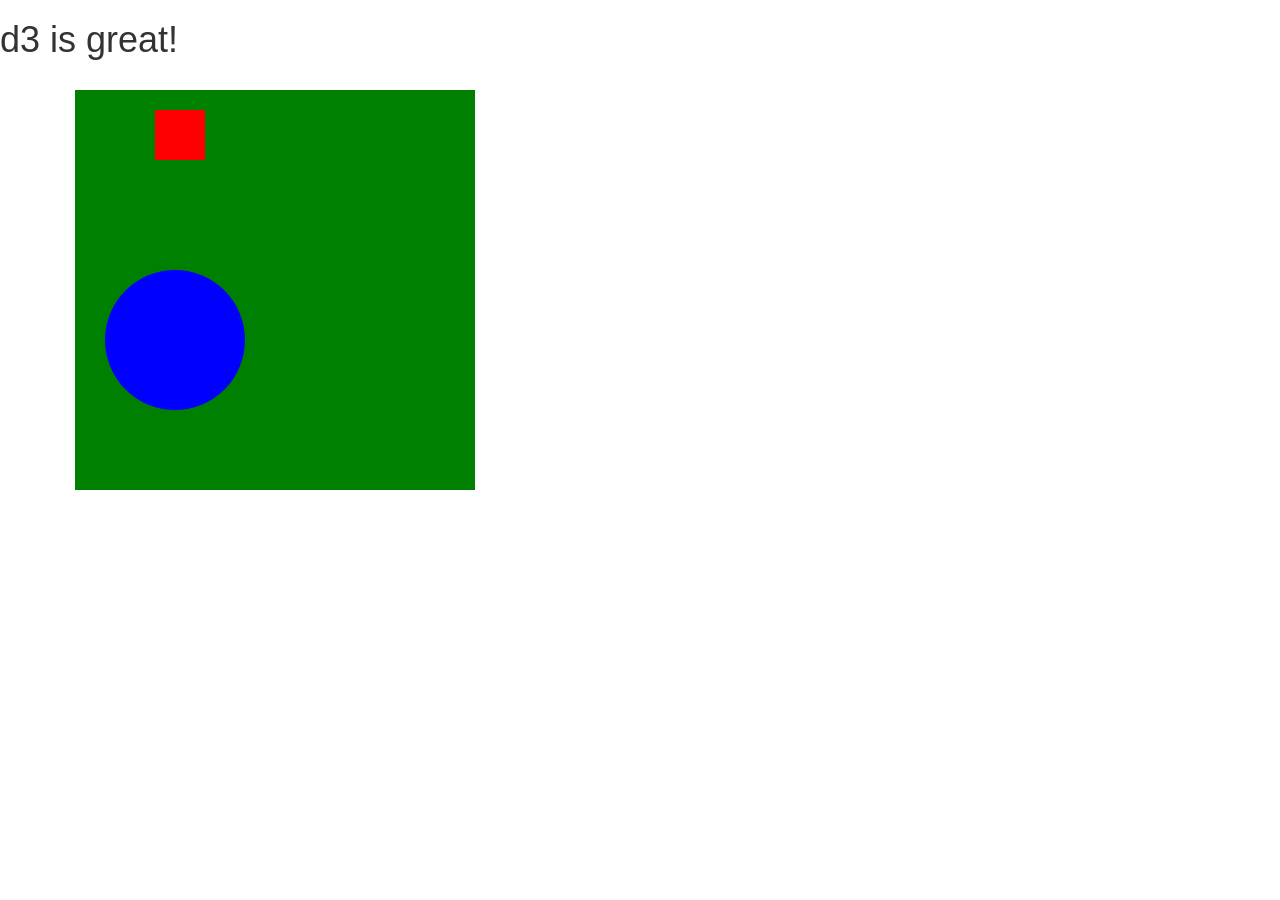
<file: Exercise_1/index.html>
<!doctype html>
<html>

<head>
  <meta charset="utf-8">
  <meta name="description" content="">
  <title>Template</title>
  <!-- Bootstrap -->
  <link rel="stylesheet" href="css/bootstrap.min.css">
  <!-- Custom styling -->
  <link rel="stylesheet" href="css/style.css">
</head>

<body>
  <h1>d3 is great!</h1>
  <!-- Bootstrap grid setup -->
  <div class="container">
    <div class="row">
      <div id="chart-area"></div>
    </div>
  </div>

  <!-- External JS libraries -->
  <script src="../deps/js/d3.min.js"></script>
  <!-- Custom JS -->
  <script src="js/main.js"></script>

</body>

</html>
</file>
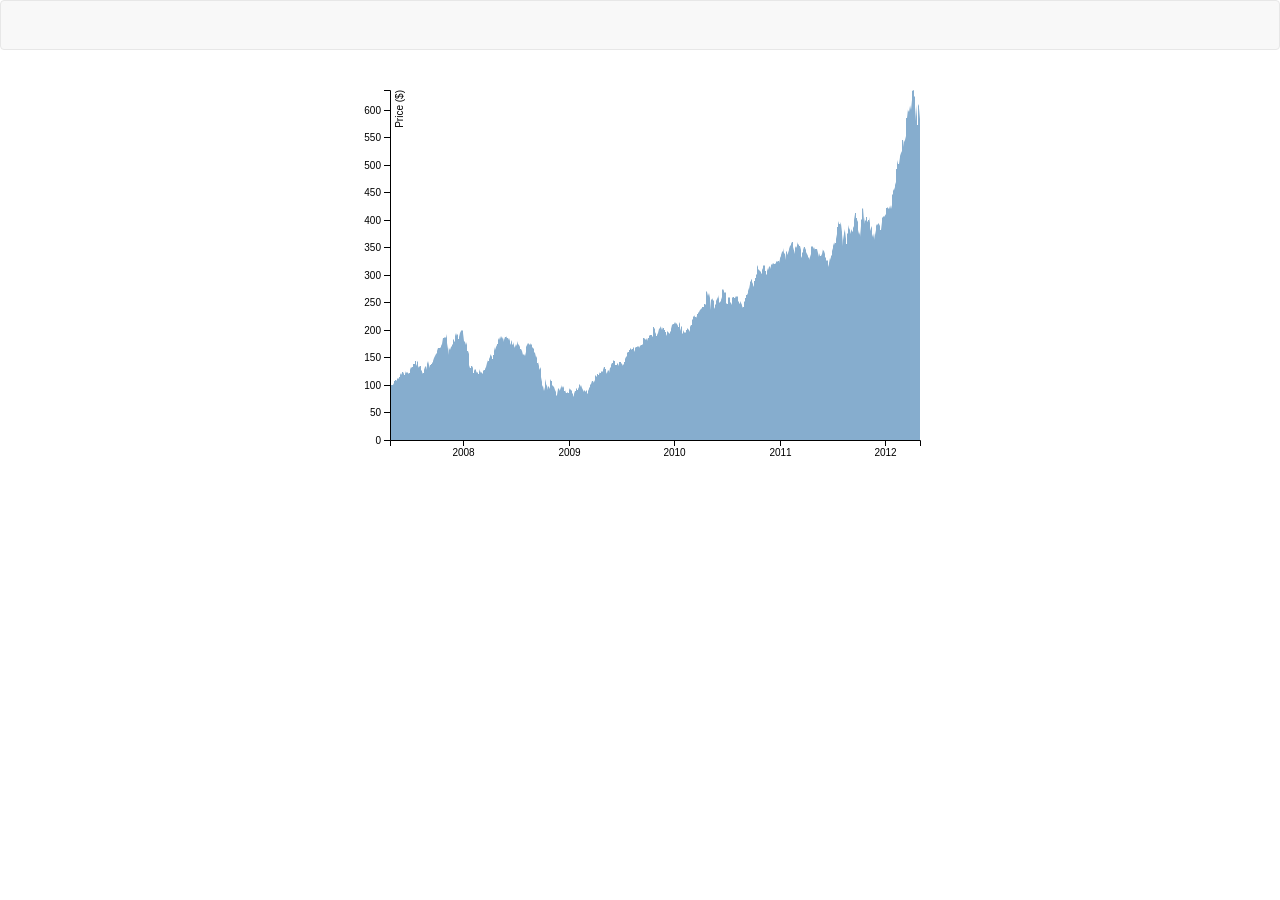
<file: Exercise_10/index.html>
<!-- 

  Adapted from Mike Bostock at bl.ocks.org
  https://bl.ocks.org/mbostock/3883195

 -->

<!DOCTYPE html>
<head>
    <meta charset="utf-8">
    <meta name="description" content="">
    <title>Area charts</title>
    <!-- Bootstrap Core CSS -->
    <link rel="stylesheet" href="../deps/css/bootstrap.min.css">
    <!-- Custom CSS -->
    <link rel="stylesheet" href="css/style.css">
</head>
<body>

   <nav class="navbar navbar-default">
        <div class="container">
           
        </div>
    </nav>

    <!-- Bootstrap grid setup -->
    <div class="container">
        <div class="row">
            <div class="col-md-12">
                <div id="chart-area"></div>                  
            </div>
        </div>
    </div>

    <!-- External JS libraries -->
    <script src="../deps/js/bootstrap.min.js"></script>
    <script src="../deps/js/d3.min.js"></script>
    <!-- Custom JS -->
    <script src="js/main.js"></script>

</body>
</file>
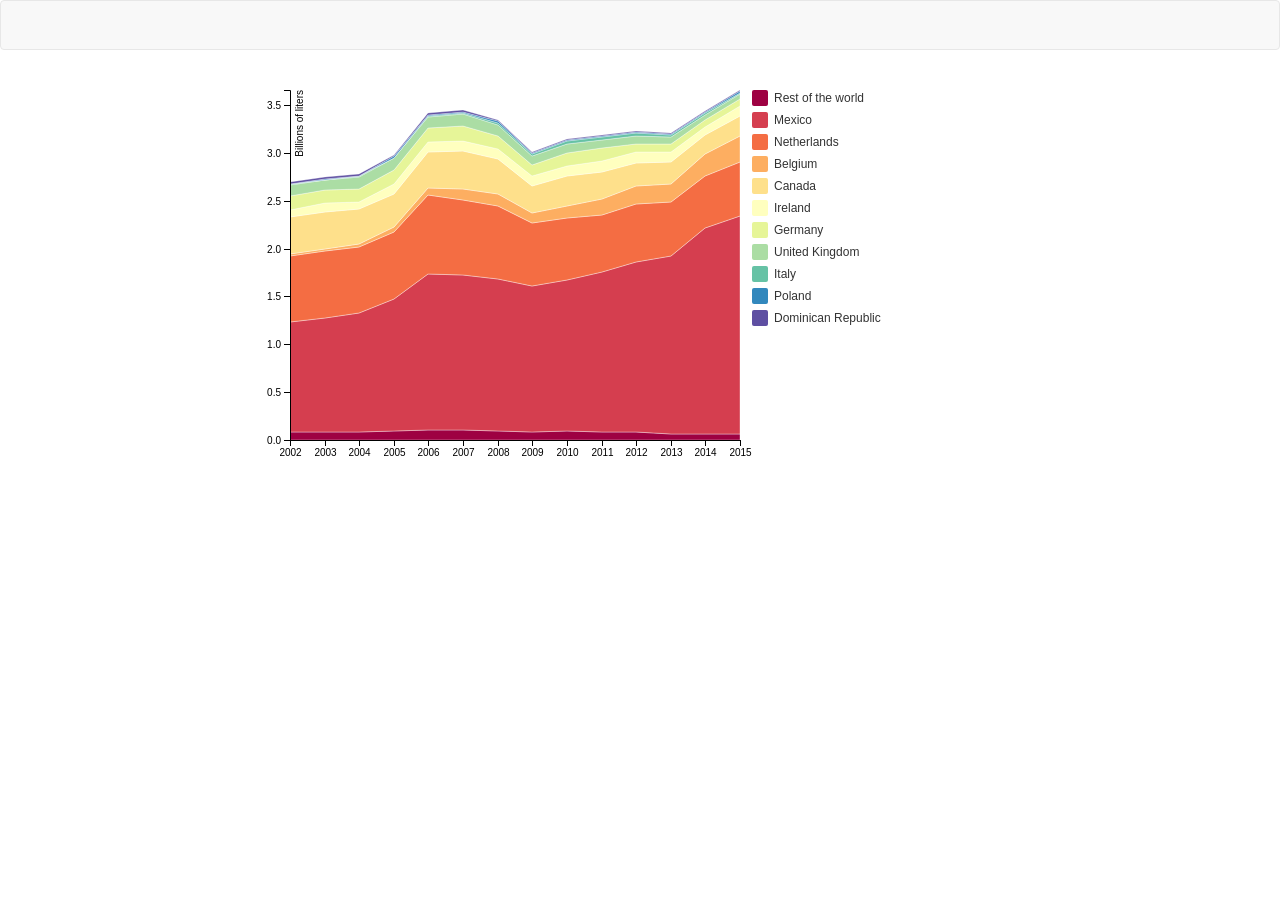
<file: Exercise_11/index.html>
<!-- 

    Adapted from Maggie Lee at bl.ocks.org
    https://bl.ocks.org/greencracker/e08d5e789737e91d6e73d7dcc34969bf

 -->
 
<!DOCTYPE html>
<head>
    <meta charset="utf-8">
    <meta name="description" content="">
    <title>Stacked area charts</title>
    <!-- Bootstrap Core CSS -->
    <link rel="stylesheet" href="../deps/css/bootstrap.min.css">
    <!-- Custom CSS -->
    <link rel="stylesheet" href="css/style.css">
</head>
<body>
    <nav class="navbar navbar-default">
        <div class="container">
           
        </div>
    </nav>

    <!-- Bootstrap grid setup -->
    <div class="container">
        <div class="row">
            <div class="col-md-12">
                <div id="chart-area"></div>                  
            </div>
        </div>
    </div>
    <!-- External JS libraries -->
    <script src="../deps/js/bootstrap.min.js"></script>
    <script src="../deps/js/d3.min.js"></script>
    <!-- Custom JS -->
    <script src="js/main.js"></script>

</body>
</file>
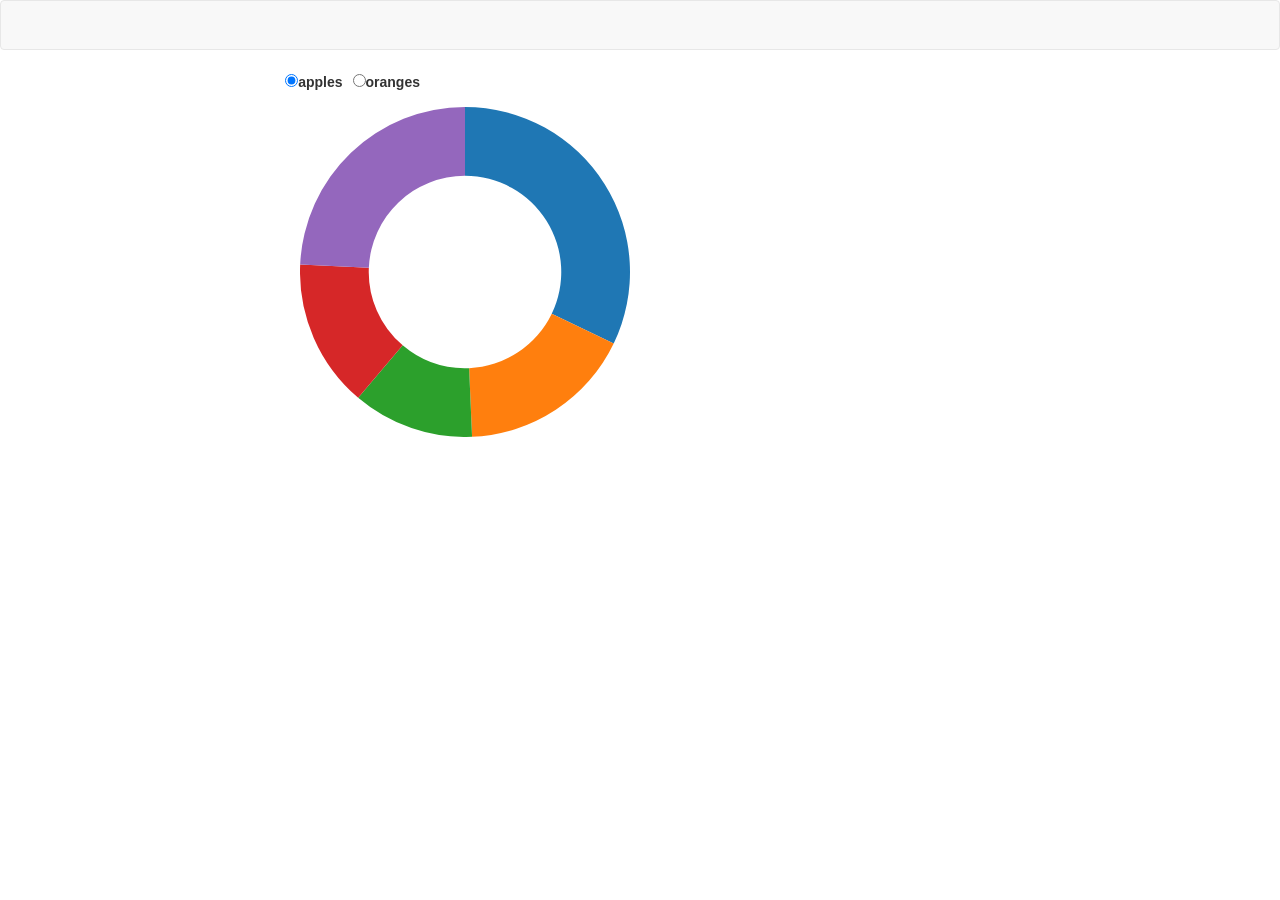
<file: Exercise_12/index.html>
<!-- 

    Adapted from Mike Bostock at bl.ocks.org
    https://bl.ocks.org/mbostock/5682158

 -->

<!DOCTYPE html>
<head>
    <meta charset="utf-8">
    <meta name="description" content="">
    <title>Pie and donut charts</title>
    <!-- Bootstrap Core CSS -->
    <link rel="stylesheet" href="../deps/css/bootstrap.min.css">
    <!-- Custom CSS -->
    <link rel="stylesheet" href="css/style.css">
</head>
<body>
    <nav class="navbar navbar-default">
        <div class="container">
           
        </div>
    </nav>

    <!-- Bootstrap grid setup -->
    <div class="container">
        <div class="row">
            <div class="col-md-4">
                <form></form>
            </div>
         </div>
          <div class="row">
            <div class="col-md-12">
                <div id="chart-area"></div>                  
            </div>
        </div>
    </div>

<!-- External JS libraries -->
<script src="../deps/js/jquery.min.js"></script>
<script src="../deps/js/bootstrap.min.js"></script>
<script src="../deps/js/d3.min.js"></script>
<!-- Custom JS -->
<script src="js/main.js"></script>

</body>
</file>
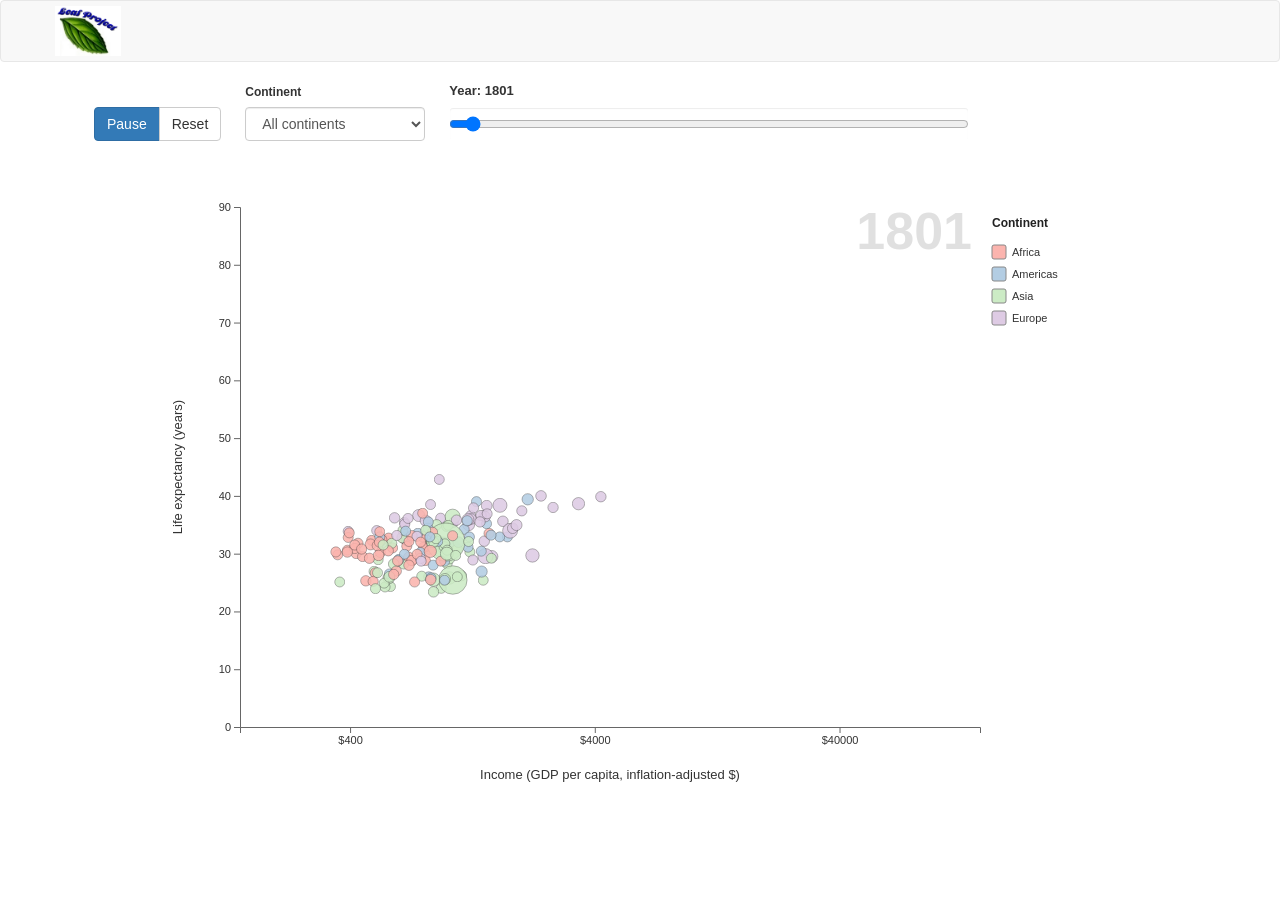
<file: Exercise_8/index.html>
<!doctype html>
<html>
<head>
    <meta charset="utf-8">
    <meta name="description" content="">
    <title>Exercise 8 — Gapminder</title>
    <link rel="stylesheet" href="../deps/css/bootstrap.min.css">
    <link rel="stylesheet" href="css/style.css">
</head>

<body>
    <nav class="navbar navbar-default">
        <div class="container">
            <a class="navbar-brand" href="#"><img id="logo" src="img/logo.png" alt="Logo"></a>
        </div>
    </nav>

    <div class="container">
        <div class="row chart-controls">
            <div class="col-sm-12">
                <div class="btn-toolbar chart-controls__toolbar" role="toolbar">
                    <div class="btn-group" role="group">
                        <button type="button" id="btn-play-pause" class="btn btn-primary">Pause</button>
                        <button type="button" id="btn-reset" class="btn btn-default">Reset</button>
                    </div>
                    <div class="form-group chart-controls__continent">
                        <label for="continent-filter" class="control-label">Continent</label>
                        <select id="continent-filter" class="form-control"></select>
                    </div>
                    <div class="form-group chart-controls__slider">
                        <label for="year-slider">Year: <span id="year-slider-label"></span></label>
                        <input type="range" id="year-slider" class="form-control" min="0" max="0" value="0" step="1">
                    </div>
                </div>
            </div>
        </div>
        <div class="row">
            <div id="chart-area"></div>
        </div>
    </div>

    <div id="chart-tooltip" class="chart-tooltip" style="display: none;"></div>

    <script src="../deps/js/jquery.min.js"></script>
    <script src="../deps/js/bootstrap.min.js"></script>
    <script src="../deps/js/d3.min.js"></script>
    <script src="js/main.js"></script>
</body>
</html>
</file>
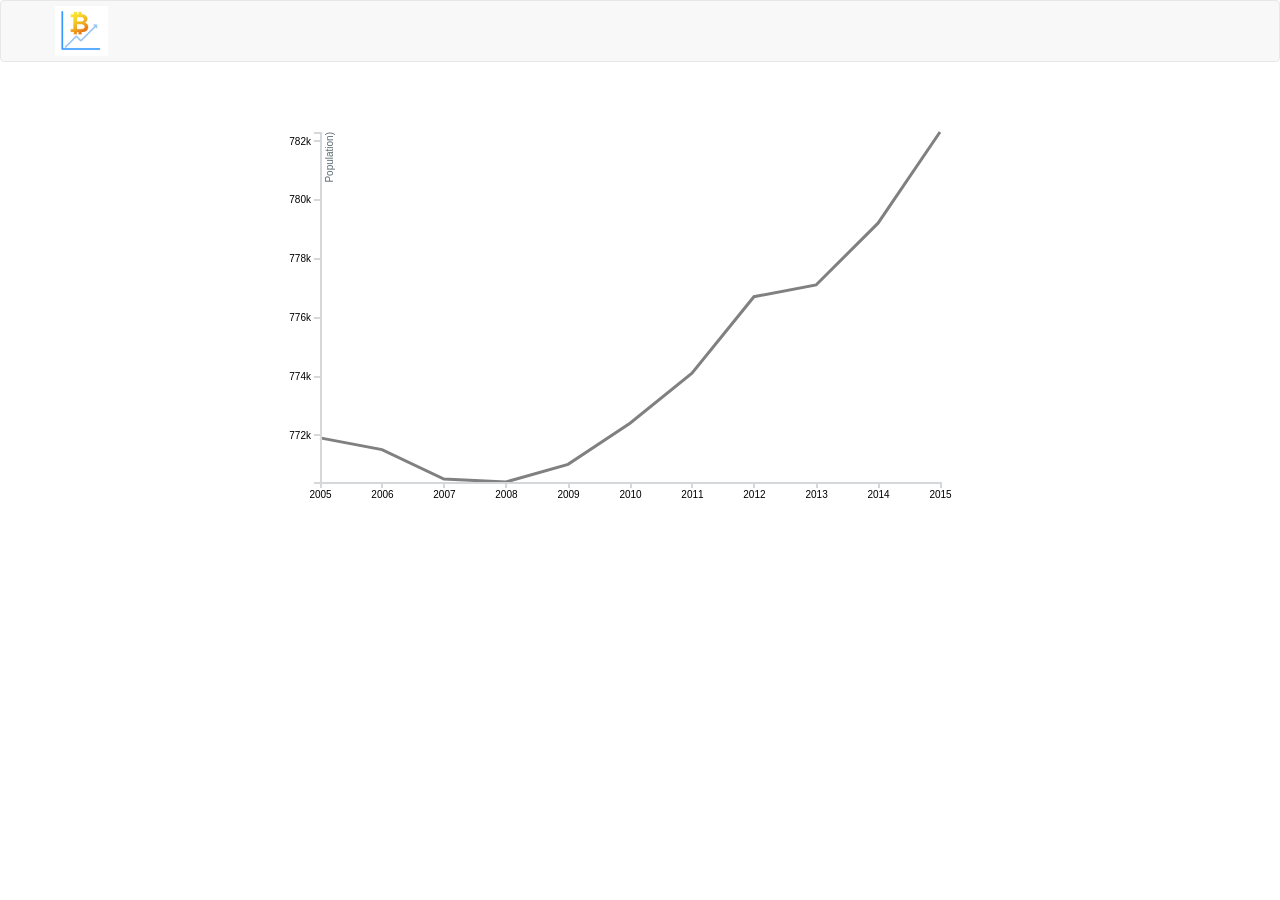
<file: Exercise_9/index.html>
<!doctype html>
<html>
    <head>
        <meta charset="utf-8">
        <meta name="description" content="">
        <title>Line graph</title>
        <!-- Bootstrap Core CSS -->
        <link rel="stylesheet" href="../deps/css/bootstrap.min.css">
        <!-- jQuery UI CSS -->
        <link rel="stylesheet" href="../deps/css/jquery-ui.min.css">
        <link rel="stylesheet" href="../deps/css/jquery-ui.structure.min.css">
        <link rel="stylesheet" href="../deps/css/jquery-ui.theme.min.css">
        <!-- Custom CSS -->
        <link rel="stylesheet" href="css/style.css">
    </head>

    <body>
        <nav class="navbar navbar-default">
            <div class="container">
                <a class="navbar-brand" href="#"><img id="logo" src="img/logo.png"></a>      
            </div>
        </nav>

        <!-- Bootstrap grid setup -->
        <div class="container">
            <div class="row">
                <div class="col-md-12">
                    <div id="chart-area"></div>                  
                </div>
            </div>
        </div>

    <!-- External JS libraries -->
    <script src="../deps/js/jquery.min.js"></script>
    <script src="../deps/js/bootstrap.min.js"></script>
    <script src="../deps/js/jquery-ui.min.js"></script>
    <script src="../deps/js/d3.min.js"></script>
    <!-- Custom JS -->
    <script src="js/main.js"></script>

    </body>
</html>
</file>
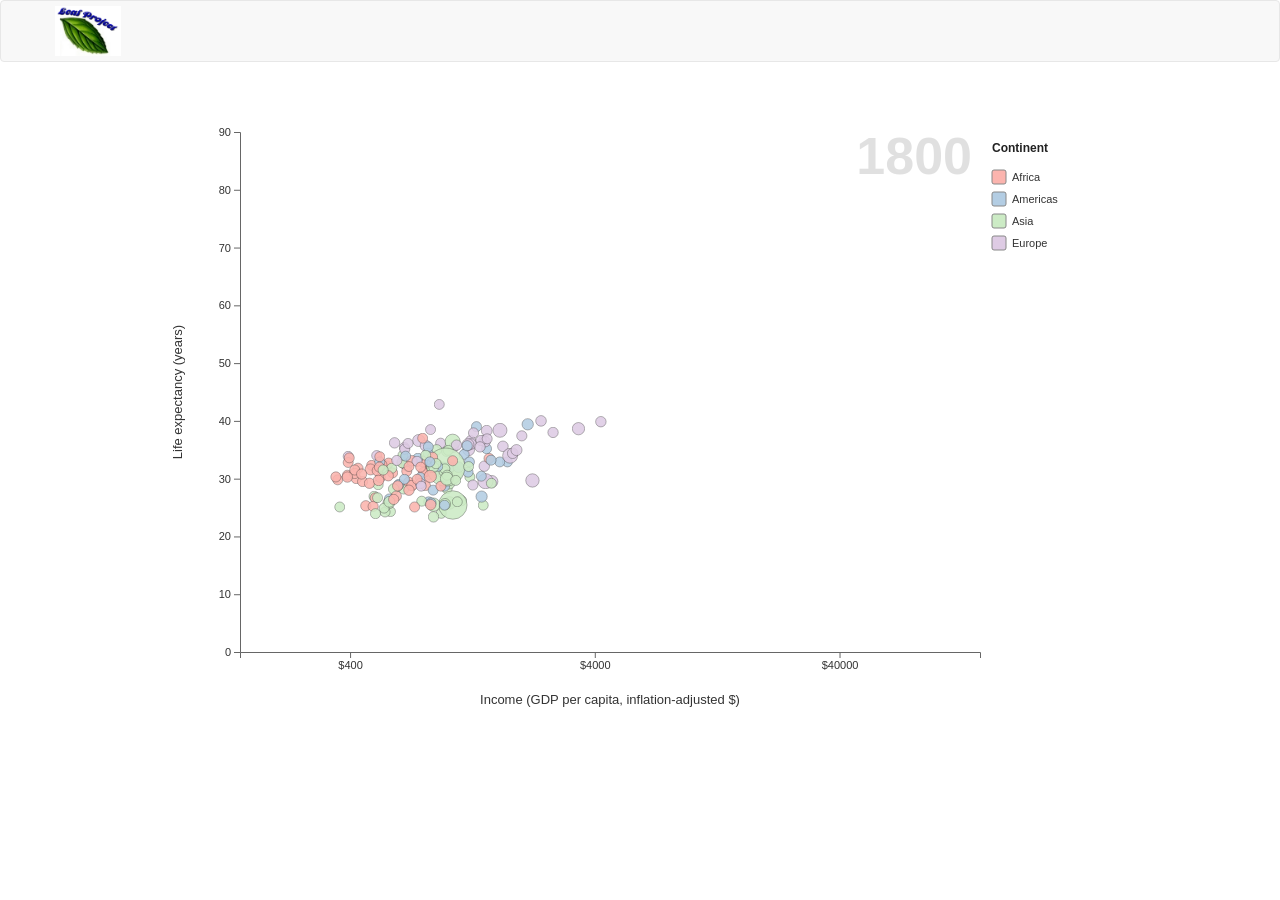
<file: Leaf/index.html>
<!doctype html>
<html>
<head>
    <meta charset="utf-8">
    <meta name="description" content="">
    <title>Leaf Project</title>
    <!-- Bootstrap -->
    <link rel="stylesheet" href="css/bootstrap.min.css">
    <!-- Custom styling -->
    <link rel="stylesheet" href="css/style.css">
</head>

<body>
    <nav class="navbar navbar-default">
        <div class="container">
            <a class="navbar-brand" href="#"><img id="logo" src="img/logo.png"></a>      
        </div>
    </nav>

    <!-- Bootstrap grid setup -->
    <div class="container">
        <div class="row">
            <div id="chart-area"></div>  
        </div>
    </div>

<!-- External JS libraries -->
<script src="../deps/js/jquery.min.js"></script>
<script src="../deps/js/bootstrap.min.js"></script>
<script src="../deps/js/d3.min.js"></script>
<!-- Custom JS -->
<script src="js/main.js"></script>

</body>
</html>
</file>
<file: Exercise_1/css/style.css>
svg {
  margin: 20px;
}
</file>
<file: Exercise_10/css/style.css>
svg {
	margin-left: auto;
    margin-right: auto;
    display: block;
}
</file>
<file: Exercise_11/css/style.css>
svg {
	margin-left: auto;
    margin-right: auto;
    display: block;
}
</file>
<file: Exercise_12/css/style.css>
svg {
    margin-left: auto;
    margin-right: auto;
    display: block;
}

body {
    font-family: "Helvetica Neue", Helvetica, Arial, sans-serif;
}

text {
    font: 10px sans-serif;
}

form {
    float:right;
}

label {
    padding-right:10px;
}

input {
    margin: 0 7px;
}
</file>
<file: Exercise_8/css/style.css>
#chart-area svg {
	margin-left: auto;
	margin-right: auto;
	display: block;
}

#logo {
	height: 50px;
}

.navbar-brand {
	height: 60px;
	padding: 5px 0px;
}

.chart-controls {
	margin-bottom: 16px;
}

.chart-controls__toolbar {
	display: flex;
	flex-wrap: wrap;
	align-items: flex-end;
	gap: 16px 24px;
}

.chart-controls__continent {
	margin-bottom: 0;
	min-width: 180px;
}

.chart-controls__continent .control-label {
	display: block;
	font-size: 12px;
	font-weight: 600;
	color: #333;
}

.chart-controls__slider {
	margin-bottom: 0;
	flex: 1 1 280px;
	min-width: 220px;
}

.chart-controls__slider label {
	display: block;
	font-size: 13px;
	font-weight: 600;
	color: #333;
	margin-bottom: 6px;
}

.chart-controls__slider input[type="range"] {
	width: 100%;
	max-width: 520px;
}

.year-label {
	font-size: 52px;
	font-weight: 700;
	fill: rgba(0, 0, 0, 0.12);
	pointer-events: none;
}

.axis-label {
	font-size: 13px;
	font-weight: 500;
	fill: #333;
}

.axis path,
.axis line {
	stroke: #666;
}

.axis text {
	font-size: 11px;
	fill: #333;
}

.legend-title {
	font-size: 12px;
	font-weight: 600;
	fill: #222;
}

.legend-text {
	font-size: 11px;
	fill: #333;
}

.chart-tooltip {
	position: fixed;
	z-index: 2000;
	max-width: 280px;
	padding: 10px 12px;
	font-size: 12px;
	line-height: 1.45;
	color: #222;
	background: rgba(255, 255, 255, 0.96);
	border: 1px solid #bbb;
	border-radius: 4px;
	box-shadow: 0 2px 8px rgba(0, 0, 0, 0.12);
	pointer-events: none;
}

.chart-tooltip strong {
	display: block;
	margin-bottom: 6px;
	font-size: 13px;
}
</file>
<file: Exercise_9/css/style.css>
#chart-area svg {
  margin-left: auto;
  margin-right: auto;
  display: block;
}

#logo {
  height:50px;
}

.navbar-brand {
  height: 60px;
  padding: 5px 0px;
}

.axis {
  font: 10px sans-serif;
}

.axis path,
.axis line {
  fill: none;
  stroke: #D4D8DA;
  stroke-width: 2px;
  shape-rendering: crispEdges;
}

.line {
  fill: none;
  stroke-width: 2px;
}

.overlay {
  fill: none;
  pointer-events: all;
}

.focus circle {
  fill: #F1F3F3;
  stroke: #777;
  stroke-width: 3px;
}
  
.hover-line {
  stroke: #777;
  stroke-width: 2px;
  stroke-dasharray: 3,3;
}

#selections .col-md-4 {
  padding-top: 10px;
  padding-bottom: 10px;
}

.line {
  fill: none;
  stroke-width: 3px;
  stroke: grey;
}
</file>
<file: Leaf/css/style.css>
#chart-area svg {
	margin-left: auto;
    margin-right: auto;
    display: block;
}

#logo {
	height:50px;
}

.navbar-brand {
	height: 60px;
	padding: 5px 0px;
}

.year-label {
	font-size: 52px;
	font-weight: 700;
	fill: rgba(0, 0, 0, 0.12);
	pointer-events: none;
}

.axis-label {
	font-size: 13px;
	font-weight: 500;
	fill: #333;
}

.axis path,
.axis line {
	stroke: #666;
}

.axis text {
	font-size: 11px;
	fill: #333;
}

.legend-title {
	font-size: 12px;
	font-weight: 600;
	fill: #222;
}

.legend-text {
	font-size: 11px;
	fill: #333;
}
</file>
